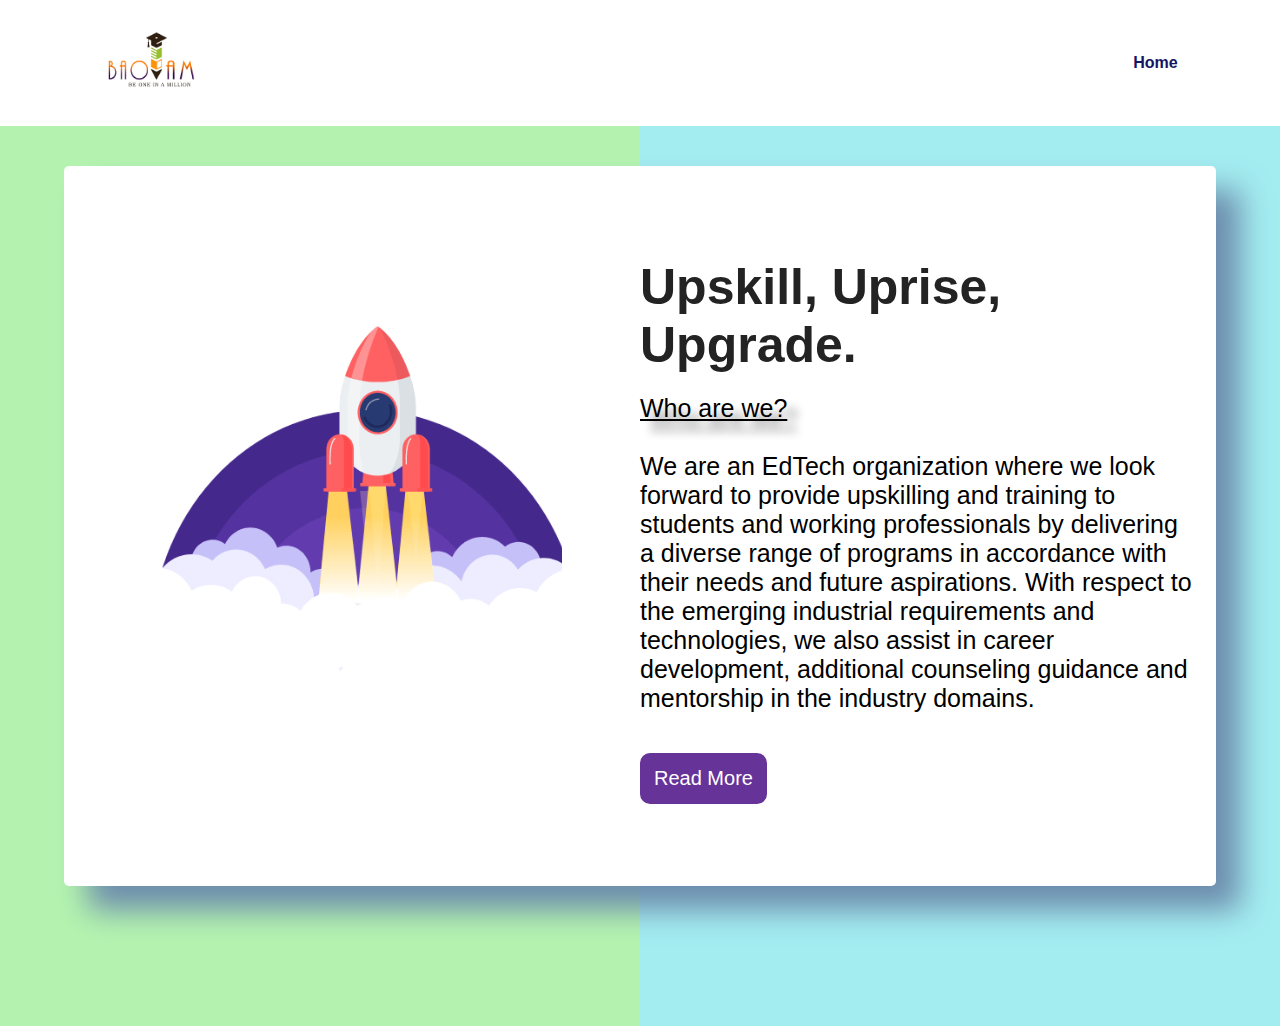
<file: About_Us/index.html>
<!DOCTYPE html>
<html lang="en">
<head>
    <meta charset="UTF-8">
    <meta http-equiv="X-UA-Compatible" content="IE=edge">
    <meta name="viewport" content="width=device-width, initial-scale=1.0">
    <title>About Us</title>
    <style>
        @import url('https://fonts.googleapis.com/css2?family=Roboto:wght@300;400;500;700&display=swap');

*{
    margin: 0;
    padding: 0;
    box-sizing: border-box;
}

body{
    font-family: 'poppins',sans-serif;
}

/*global tags*/

h1{
    font: size 2.5rem;
    font-weight: 700;
    color:rgb(35, 35, 35)
}

span{
    font: size 0.9rem;
    color: #757373;
}

h6{
    font-size: 1.1rem;
    color: rgb(24, 24, 49);
}

/*navigation*/

nav{
    display:flex;
    flex-direction:row;
    justify-content: space-between;
    align-items: center;
    padding: 1vw 8vw;
    box-shadow: 2px 2px 10px rgba(0,0,0,0.25);
}

nav img{
    width: 100px;
    cursor: pointer;
}
nav .navigation ul{
    display: flex;
    justify-content: flex-end;
    align-items: center;
}

nav .navigation ul li{
    list-style: none;
    margin-left: 30px;
}

nav .navigation ul li a{
    text-decoration: none;
    color: rgb(21, 21, 100);
    font-size: 16px;
    font-weight: 500;
    transition: 0.3s ease;
    font-weight: bold;
}

nav .navigation ul li a:hover{
    color: #FDC93b;
}

/*about*/

.wrapper{
   position: relative;
   display: flex;
   justify-content: center;

}

.background-color{
    width: 100%;
    min-height:100vh;
    display: flex;
}

.bg1{
    flex:1;
    background-color: rgb(180, 243, 175);
}
.bg2{
    flex: 1;
    background-color: rgb(163, 236, 240);
}

.about-container{
    margin-top: 40px;
    width:85%;
    min-height:80vh;
    position: absolute;
    display: flex;
    justify-content: center;
    align-items: center;
    background-color: white;
    padding: 20px;
    border-radius: 5px;
    box-shadow: 24px 24px 30px #6d8dad;
}

.image-container{
    flex: 1;
    display: flex;
    justify-content: center;
    align-items: center;
}

.image-container img{
   width:500px;
   height: 500px;
   object-fit: cover;
   border-radius: 5px;
}

.text-container{
    flex: 1;
    display: flex;
    justify-content: center;
    align-items: flex-start;
    flex-direction: column;
}

.text-container h1{
    font-size: 50px;
    padding: 10px 0px;
}

.text-container p{
    font-size: 25px;
    padding: 10px 0px;
}

.text-container a{
    text-decoration: none;
    padding: 12px;
    border: 2px solid rebeccapurple;
    margin-top: 30px;
    background-color: rebeccapurple;
    color: white;
    font-size: 20px;
    border-radius: 10px;
    transition: .3s all ease-in-out;
}

.text-container a:hover{
    background-color: transparent;
    color: black;
    border: 2px solid rebeccapurple;
}

@media screen and (max-width:1600px) {
    .about-container{
        width: 90%;
    }
    .image-container img{
        width: 400px;
        height: 400px;
    }
    
    .text-container h1{
        font-size: 50px;
    }
}

@media screen and (max-width:1100px){
    .about-container{
        flex-direction: column;
    }
    .text-container{
        align-items: center;
    }
}

@media screen and (max-width:550px){
    .image-container img{
        width: 300px;
        height: 300px;
    }
    .text-container p{
        font-size: 20px;
    }
}
    </style>
</head>
<body>
    <!--navigation-->
    
    <nav>
        <img src="images/bioiamlogo.png" alt="">
        <div class="navigation">
            <ul>
                <li><a href="../index.html">Home</a></li>
            </ul>
        </div>
    </nav>

    <!--About Us-->
    <div class="wrapper" id="about">
        <div class="background-color">
            <div class="bg1"></div>
            <div class="bg2"></div>
        </div>
        <div class="about-container">
            <div class="image-container">
                 <img src="images/art-2.png" alt="">
            </div>
            <div class="text-container">
                <h1>Upskill, Uprise, Upgrade.</h1>
                <p><font style="text-shadow: 10px 10px 10px gray;"><u>Who are we? </u></font><br><br>

                    We are an EdTech organization where we look forward to provide upskilling and training to students and working professionals by delivering a diverse range of programs in accordance with their needs and future aspirations. With respect to the emerging industrial requirements and technologies, we also assist in career development, additional counseling guidance and mentorship in the industry domains.</p>
                <a href="">Read More</a>
            </div>
        </div>
    </div>




</body>
</html>
</file>
